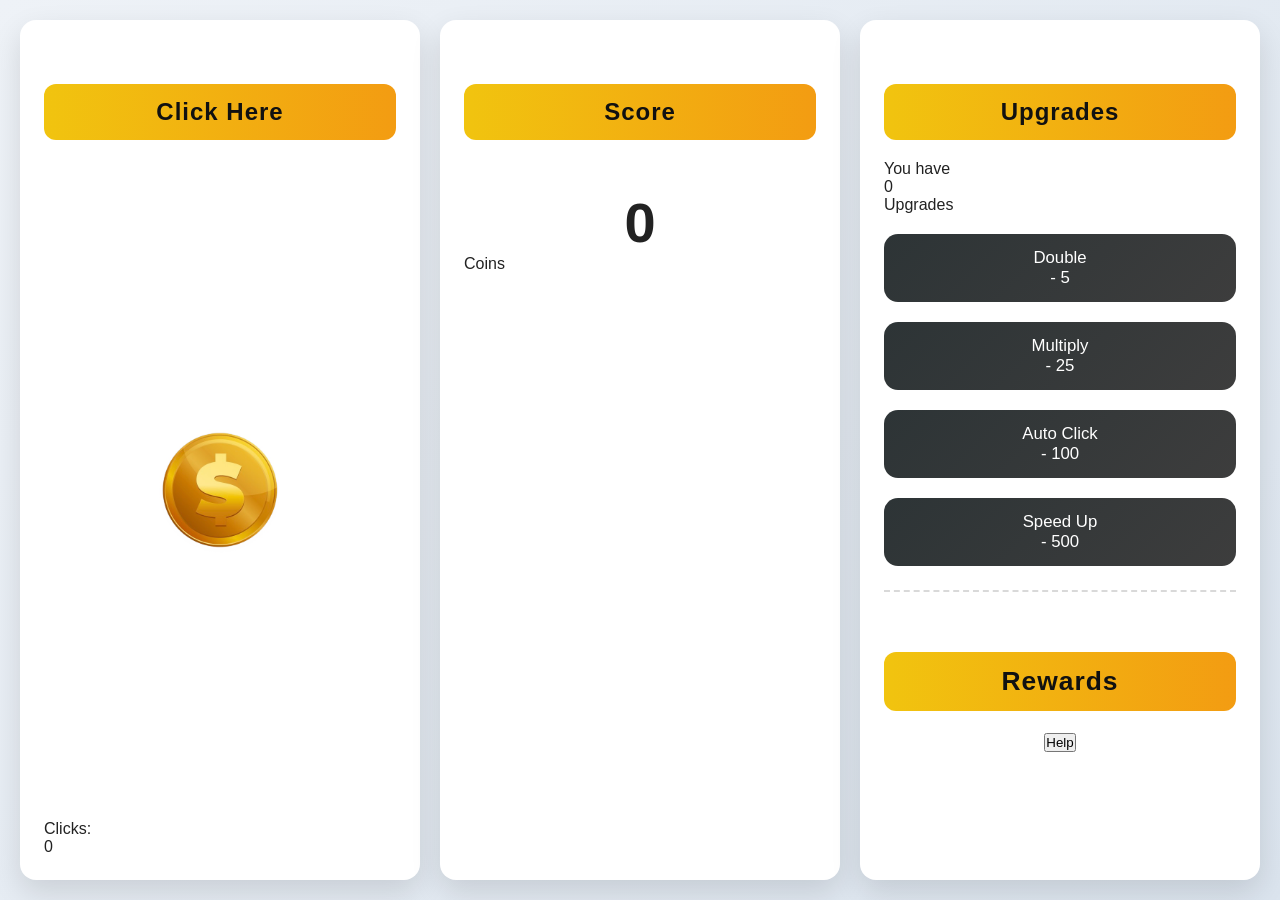
<file: index.html>
<!DOCTYPE html>
<html lang="en">
<head>
  <meta charset="UTF-8">
  <meta name="viewport" content="width=device-width, initial-scale=1.0">
  <title>Coin Collector</title>
  <script>
    window.location.replace("./increments.html");
  </script>
</head>
<body>
  <p>Opening Coin Collector...</p>
  <p><a href="./increments.html">Click here to play Coin Collector</a></p>
</body>
</html>
</file>
<file: increment.css>
/* ===== RESET ===== */
* {
  box-sizing: border-box;
  margin: 0;
  padding: 0;
  font-family: "Segoe UI", Tahoma, sans-serif;
}

/* ===== PAGE BACKGROUND ===== */
body {
  background: linear-gradient(135deg, #eef2f7, #dbe4ee);
  color: #222;
}

/* ===== MAIN LAYOUT ===== */
#container {
  display: grid;
  grid-template-columns: repeat(3, 1fr);
  gap: 20px;
  padding: 20px;
  height: 100vh;
}

/* COLUMNS AS CARDS */
.column {
  background: white;
  border-radius: 16px;
  padding: 24px;
  box-shadow: 0 12px 30px rgba(0, 0, 0, 0.12);
  display: flex;
  flex-direction: column;
}

/* HEADERS */
h2 {
  background: linear-gradient(90deg, #f1c40f, #f39c12);
  color: #111;
  padding: 14px;
  border-radius: 12px;
  text-align: center;
  margin-bottom: 20px;
  letter-spacing: 1px;
}

/* cLICK AREA  */
#coinimage {
  width: 220px;
  margin: auto;
  cursor: pointer;
  transition: transform 0.15s ease, filter 0.15s ease;
}

#coinimage:hover {
  transform: scale(1.08);
  filter: drop-shadow(0 10px 20px rgba(0, 0, 0, 0.25));
}

#coinimage:active {
  transform: scale(0.95);
}

/* ===== SCORE ===== */
#amount {
  font-size: 3.5rem;
  font-weight: 800;
  text-align: center;
  margin-top: 30px;
}

.column div {
  text-align: center;
  font-size: 1.1rem;
}

/*  UPGRADES  */
.upgrades {
  display: flex;
  flex-direction: column;
  gap: 14px;
  margin-top: 20px;
}

.upgrades button {
  padding: 14px;
  border-radius: 14px;
  font-size: 1.05rem;
  border: none;
  background: linear-gradient(135deg, #2d3436, #3d3d3d);
  color: white;
  cursor: pointer;
  transition: transform 0.1s ease, box-shadow 0.1s ease;
}

.upgrades button:hover {
  transform: translateY(-2px);
  box-shadow: 0 8px 18px rgba(0, 0, 0, 0.25);
}

.upgrades button:active {
  transform: scale(0.97);
}

.upgrades button:disabled {
  background: #b2bec3;
  cursor: not-allowed;
}

/*  REWARDS  */
#rewards {
  display: grid;
  grid-template-columns: repeat(auto-fill, minmax(60px, 1fr));
  gap: 14px;
  margin-top: 20px;
}

.reward {
  background: linear-gradient(135deg, #f1c40f, #f39c12);
  color: #111;
  padding: 14px;
  border-radius: 14px;
  font-size: 1.6rem;
  text-align: center;
  box-shadow: 0 6px 16px rgba(0, 0, 0, 0.25);
}

/*  MESSAGE  */
#message {
  margin-top: 20px;
  padding: 14px;
  border-radius: 12px;
  background: linear-gradient(135deg, #2ecc71, #27ae60);
  color: white;
  font-weight: bold;
  text-align: center;
  display: none;
}

/* RESPONSIVE */
@media (max-width: 900px) {
  #container {
    grid-template-columns: 1fr;
    height: auto;
  }
}

/*REWARDS SPACING & SEPARATION  */

/* Space between upgrades and rewards */
.column h2:last-of-type {
  margin-top: 40px;
}

/* Rewards container spacing */
#rewards {
  margin-top: 24px;
  padding-top: 20px;
  border-top: 2px dashed rgba(0, 0, 0, 0.15);
  justify-items: center;
}

/* Individual reward tiles breathing room */
.reward {
  margin: 4px;
}

/* Optional: subtle hover for rewards */
.reward:hover {
  transform: scale(1.08);
}
</file>
